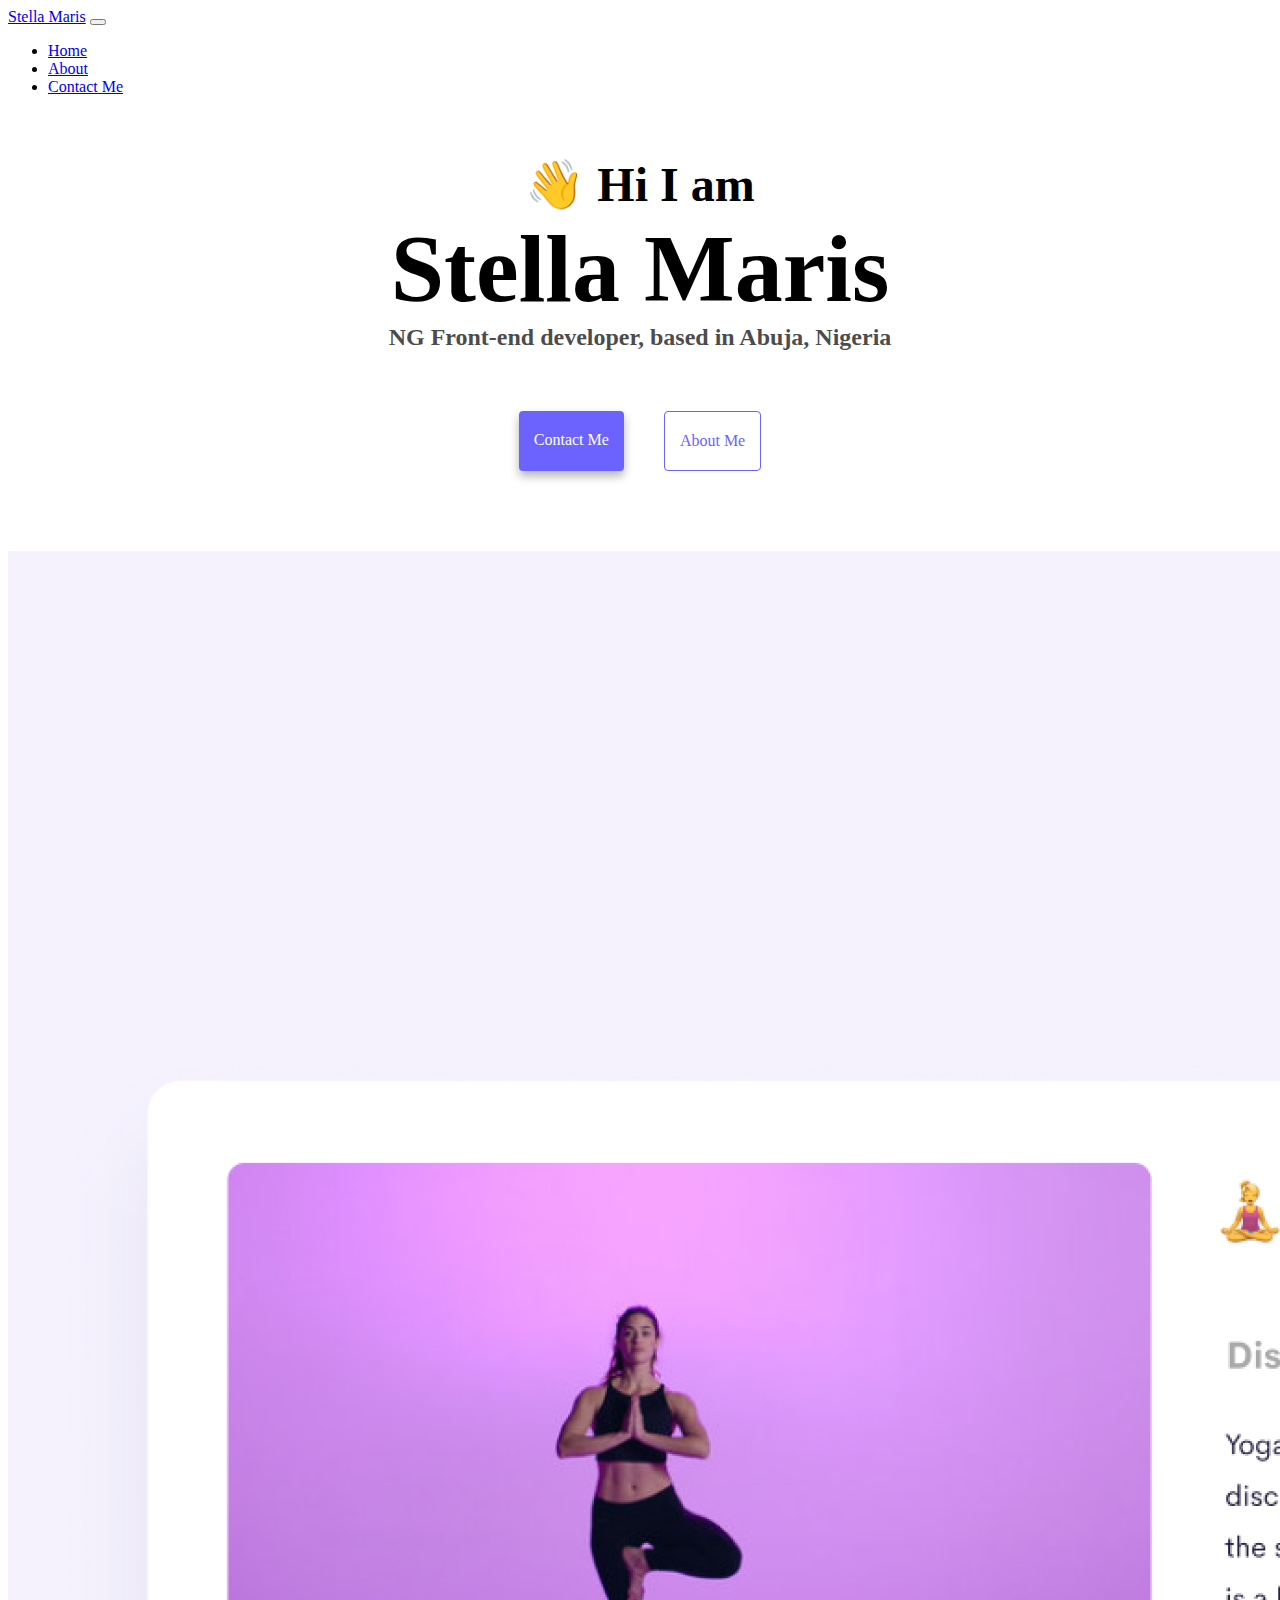
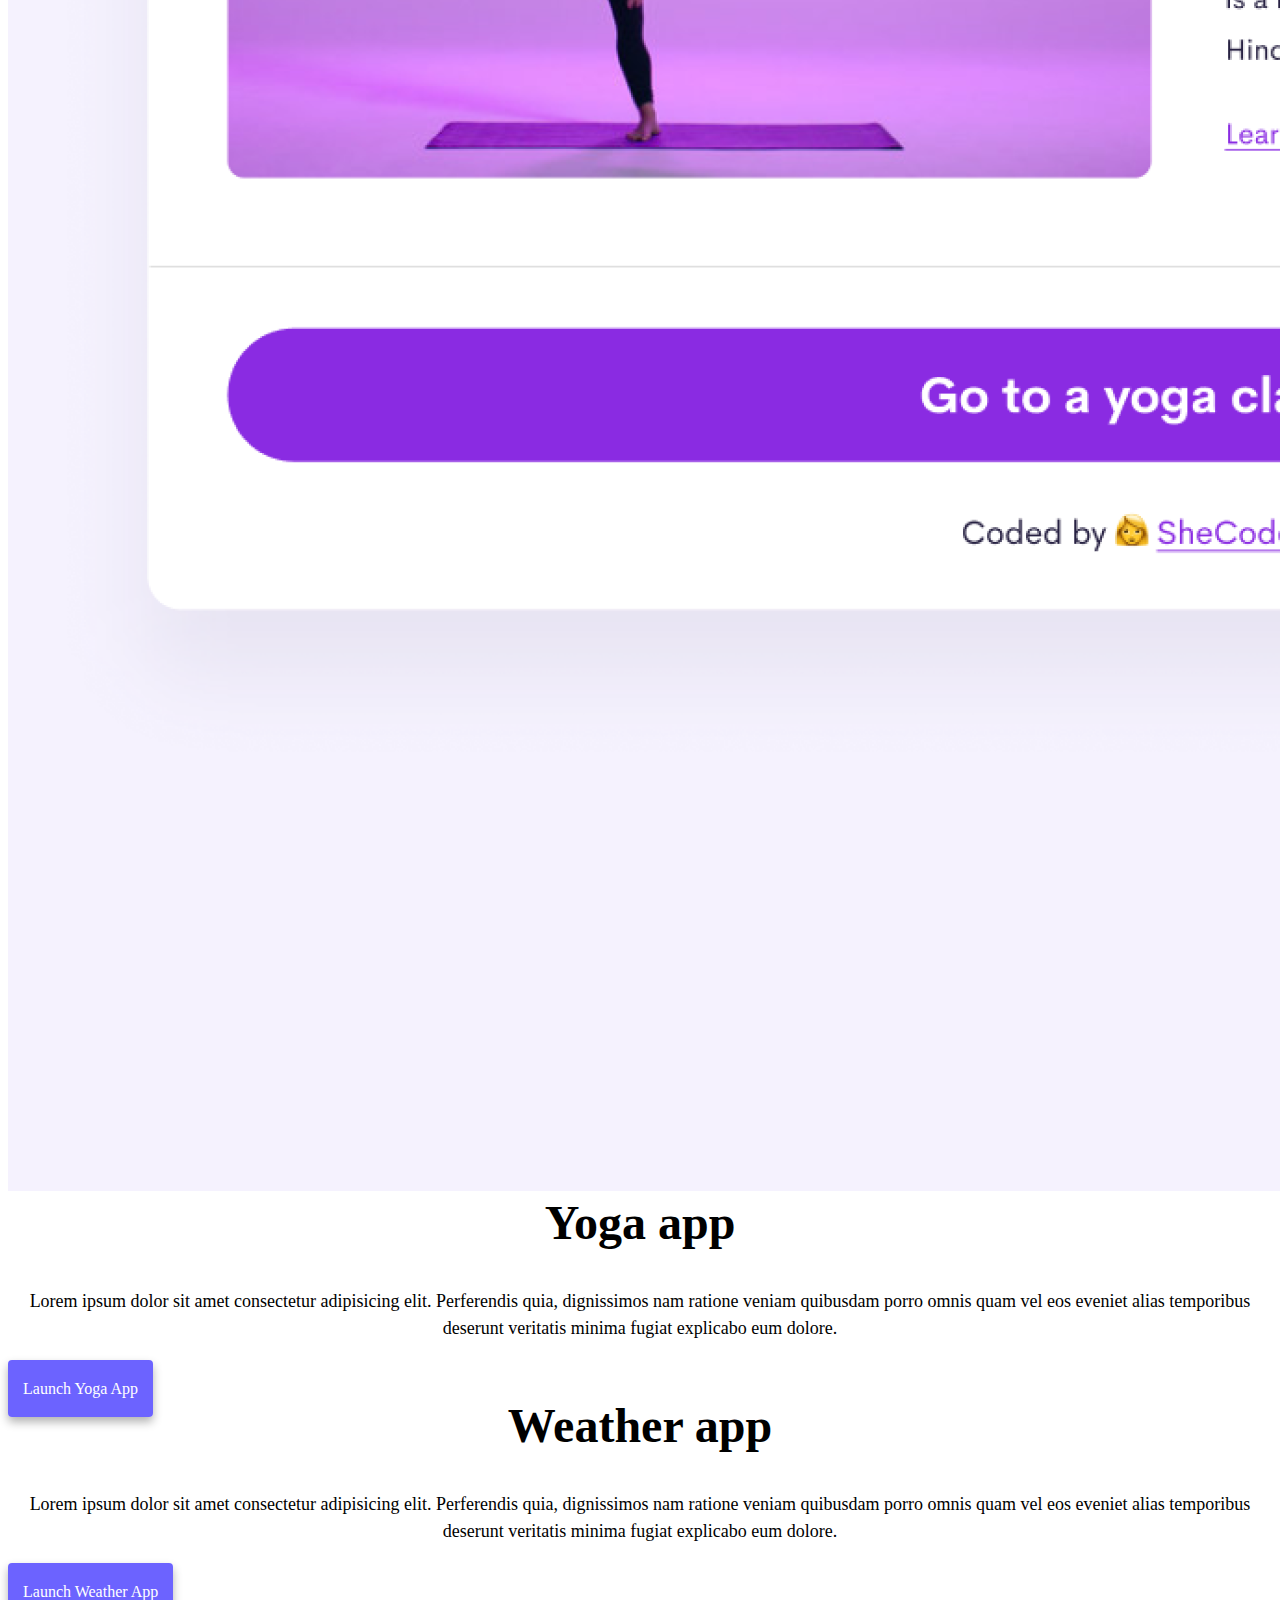
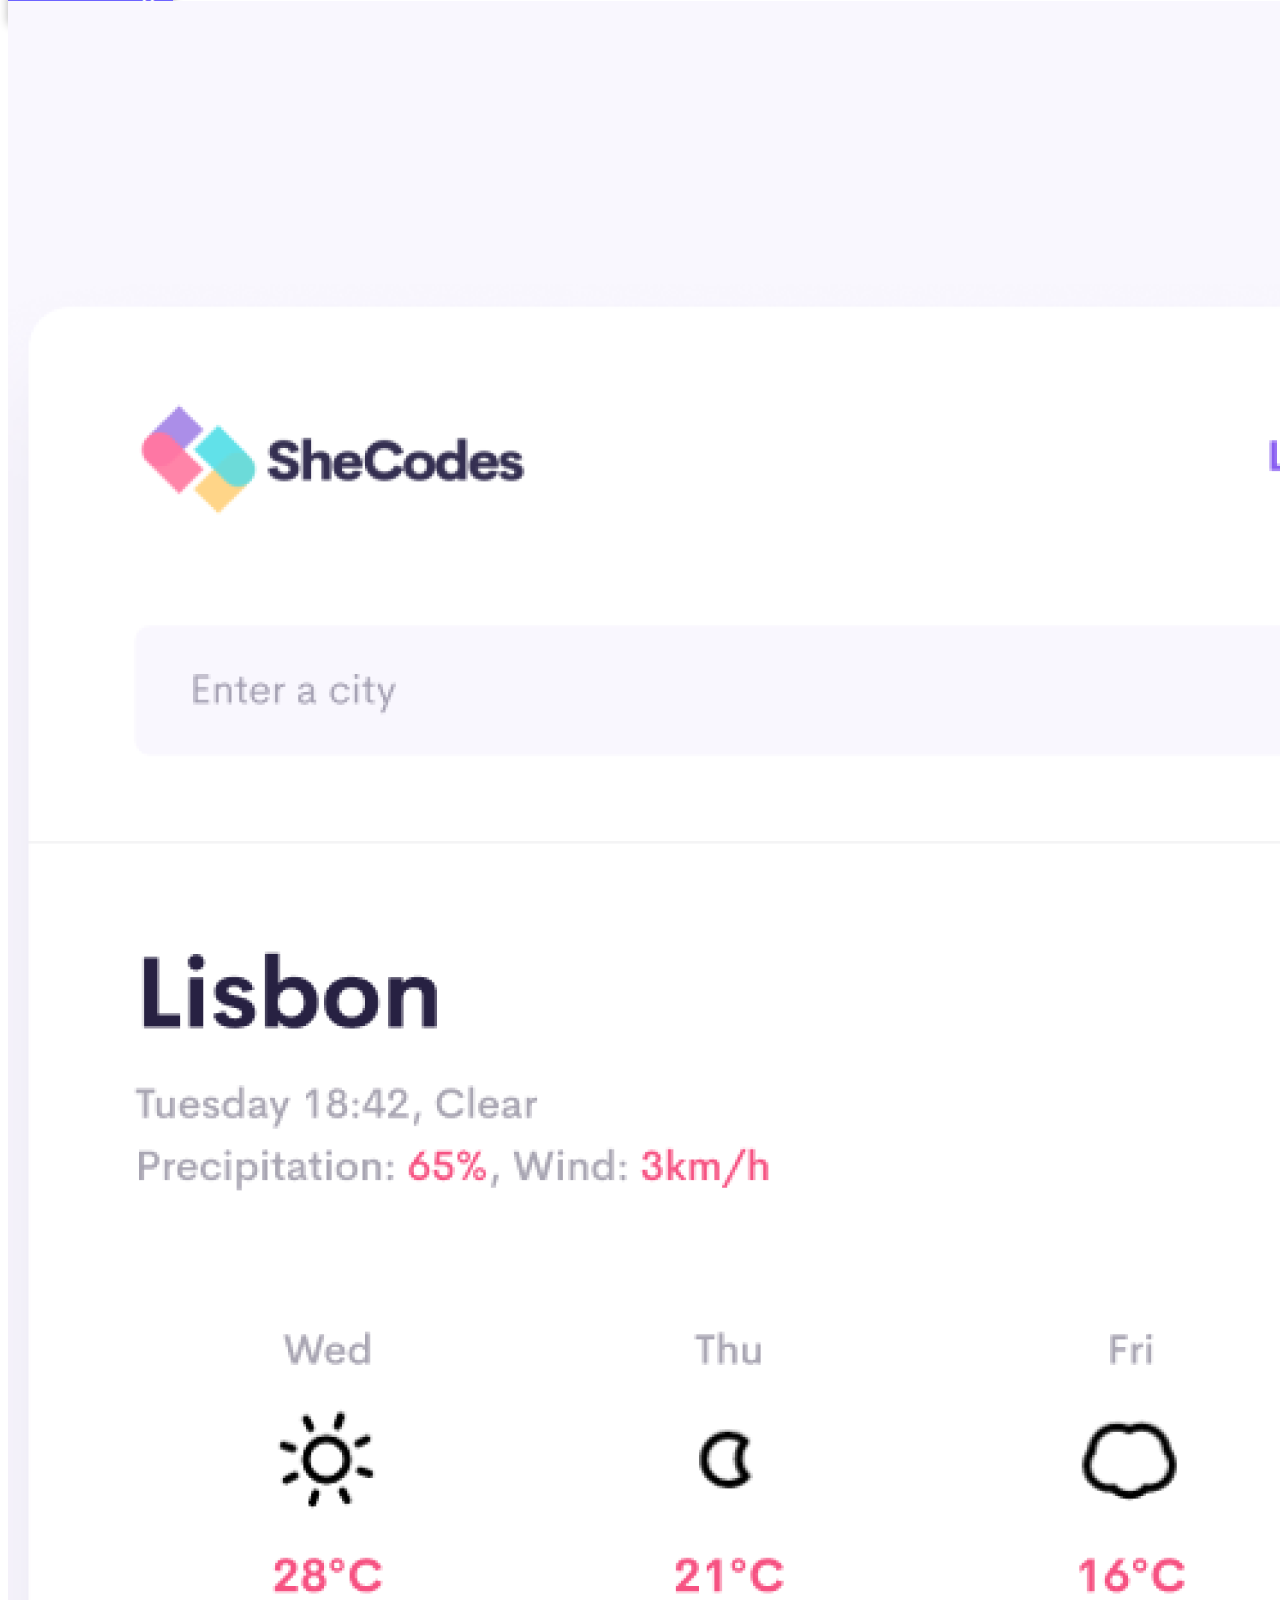
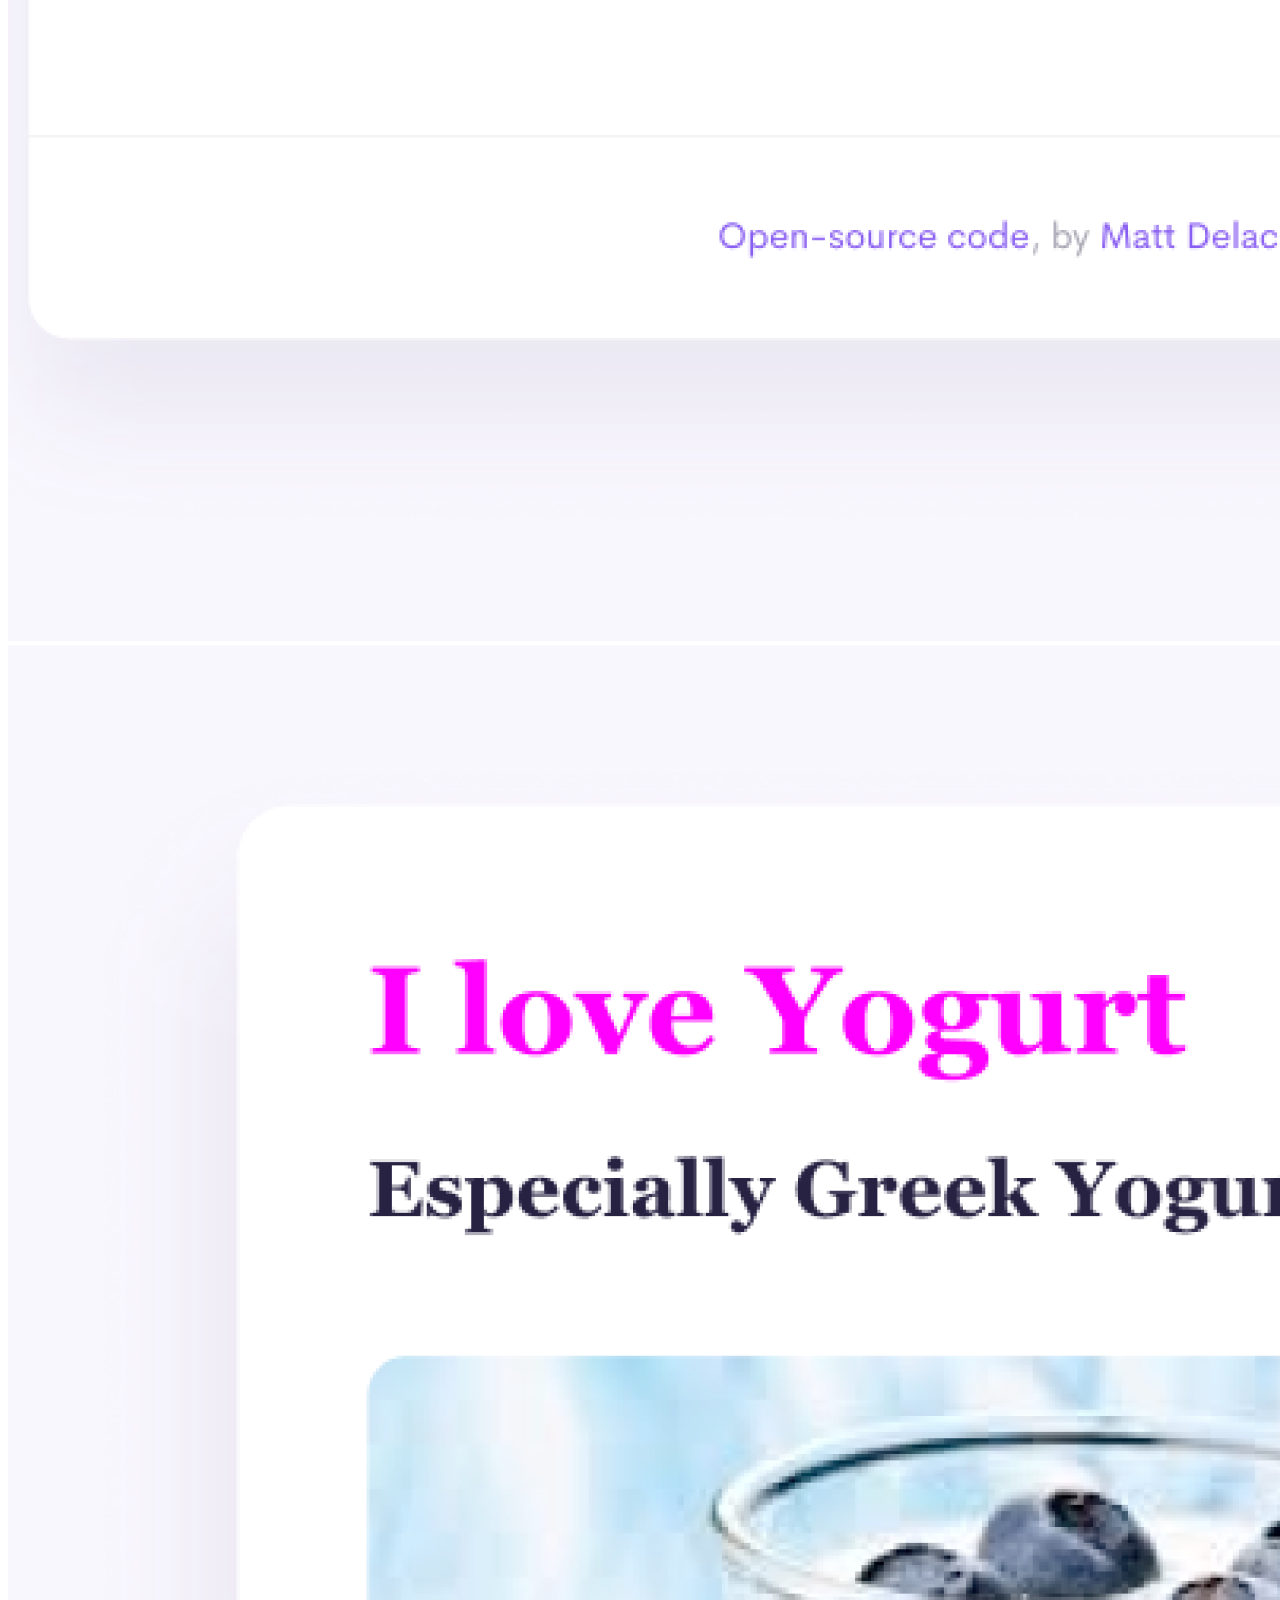
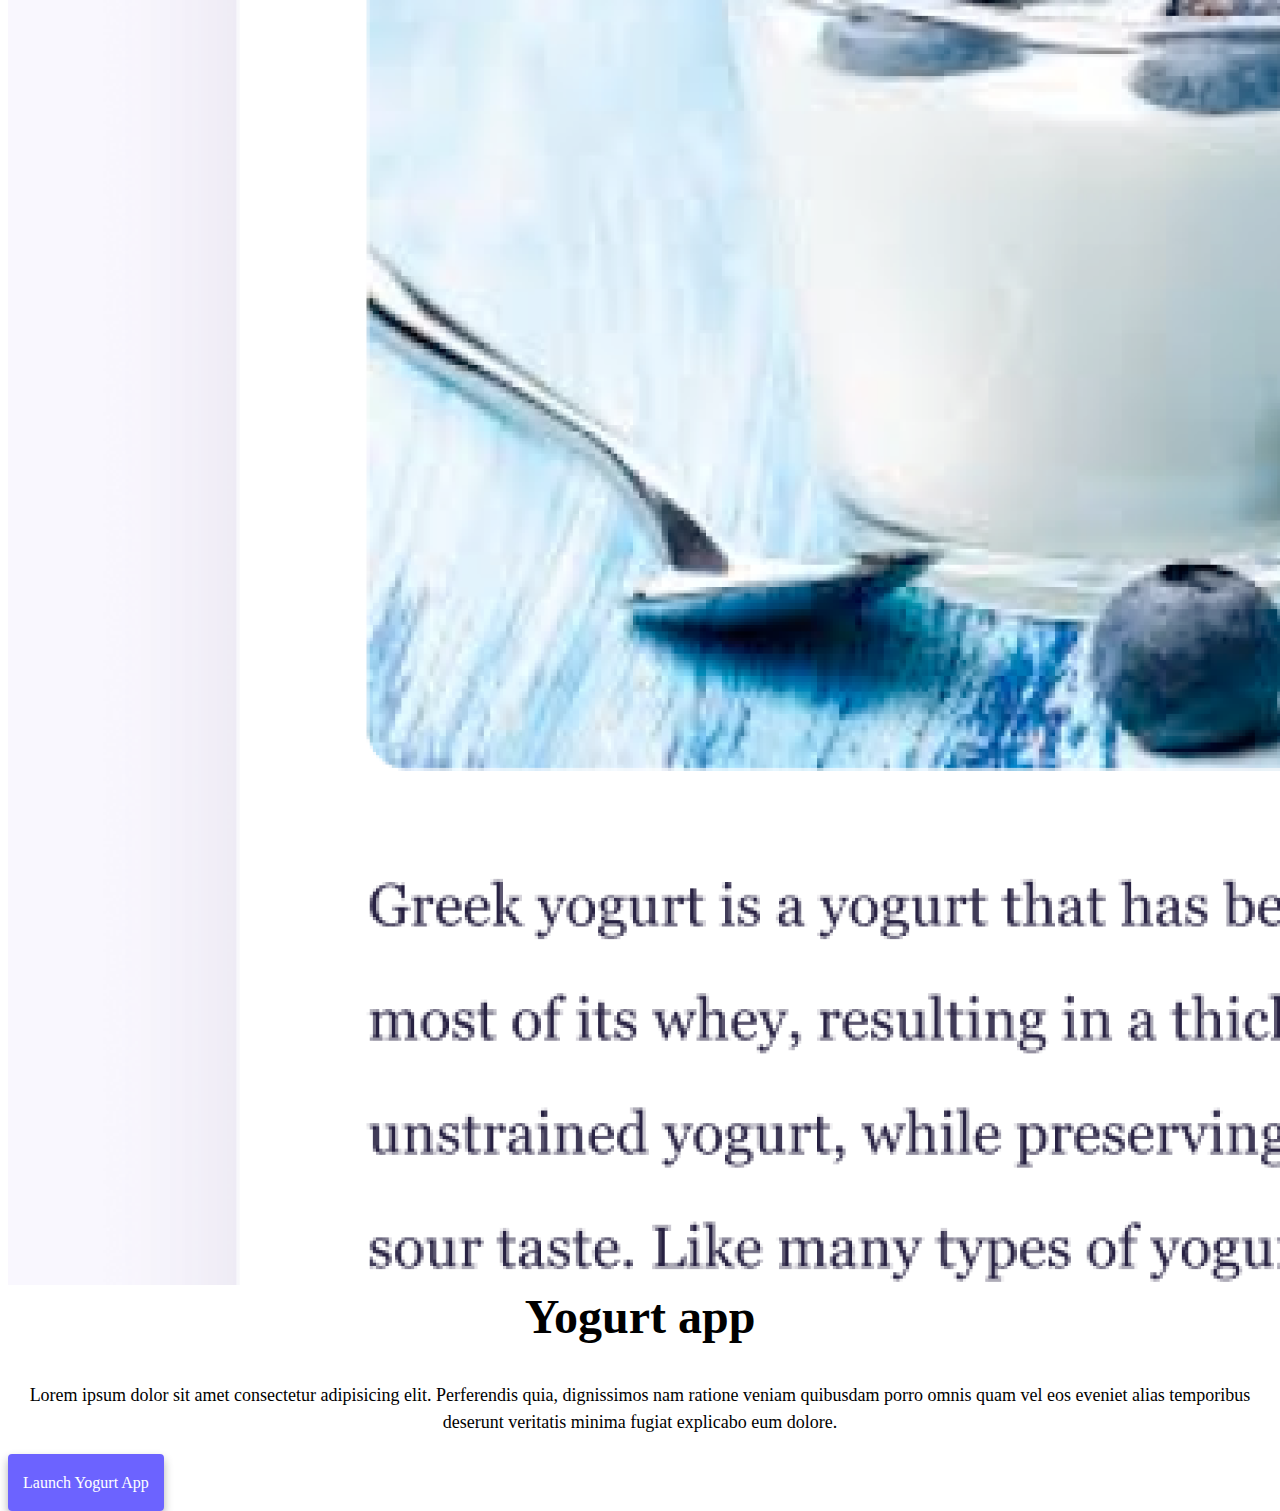
<file: index.html>
<!DOCTYPE html>
<html lang="en">
	<head>
		<meta charset="UTF-8" />
		<meta http-equiv="X-UA-Compatible" content="IE=edge" />
		<meta name="viewport" content="width=device-width, initial-scale=1.0" />
		<title>Frontend Developer | Stella Maris</title>
		<meta
			name="description"
			content="Stella Maris is a front-end developer based in Nigeria, check out his projects and contact him for job inquiries"
		/>
		<!-- CSS only -->
		<link
			href="https://cdn.jsdelivr.net/npm/bootstrap@5.2.0/dist/css/bootstrap.min.css"
			rel="stylesheet"
			integrity="sha384-gH2yIJqKdNHPEq0n4Mqa/HGKIhSkIHeL5AyhkYV8i59U5AR6csBvApHHNl/vI1Bx"
			crossorigin="anonymous"
		/>
		<link rel="stylesheet" href="style.css" />
	</head>
	<!-- JavaScript Bundle with Popper -->
	<script
		src="https://cdn.jsdelivr.net/npm/bootstrap@5.2.0/dist/js/bootstrap.bundle.min.js"
		integrity="sha384-A3rJD856KowSb7dwlZdYEkO39Gagi7vIsF0jrRAoQmDKKtQBHUuLZ9AsSv4jD4Xa"
		crossorigin="anonymous"
	></script>
	<body>
		<div class="container">
			<nav class="navbar navbar-expand-lg bg-light fixed-top">
				<div class="container">
					<a class="navbar-brand" href="#">Stella Maris</a>
					<button
						class="navbar-toggler"
						type="button"
						data-bs-toggle="collapse"
						data-bs-target="#navbarNav"
						aria-controls="navbarNav"
						aria-expanded="false"
						aria-label="Toggle navigation"
					>
						<span class="navbar-toggler-icon"></span>
					</button>
					<div class="collapse navbar-collapse" id="navbarNav">
						<ul class="navbar-nav">
							<li class="nav-item">
								<a class="nav-link active" aria-current="page" href="index.html">Home</a>
							</li>
							<li class="nav-item">
								<a class="nav-link" href="about.html">About</a>
							</li>
							<li class="nav-item">
								<a class="nav-link" href="about.html#contact">Contact Me</a>
							</li>
						</ul>
					</div>
				</div>
			</nav>
			<div class="header mx-auto">
				<h2>👋 Hi I am</h2>
				<h1>Stella Maris</h1>
				<h3>NG Front-end developer, based in Abuja, Nigeria</h3>
				<div class="navigation-links">
					<a href="about.html#contact" class="contact-link" title="Contact Me">Contact me</a>
					<a href="about.html" class="about-link" title="About me">About me</a>
				</div>
			</div>
			<div class="row portfolio">
				<div class="col-md-6">
					<img src="images/yoga.png" class="img-fluid rounded" alt="Yoga App" />
				</div>
				<div class="col-md-6">
					<h2 class="mb-3 text-left">Yoga app</h2>
					<p>
						Lorem ipsum dolor sit amet consectetur adipisicing elit. Perferendis quia, dignissimos nam ratione veniam
						quibusdam porro omnis quam vel eos eveniet alias temporibus deserunt veritatis minima fugiat explicabo eum
						dolore.
					</p>
					<div class="mt-5">
						<a href="#" class="primary-link">Launch Yoga App</a>
					</div>
				</div>
			</div>
			<div class="container portfolio">
				<div class="row mt-5">
					<div class="col-md-6">
						<h2 class="mb-3">Weather app</h2>
						<p>
							Lorem ipsum dolor sit amet consectetur adipisicing elit. Perferendis quia, dignissimos nam ratione veniam
							quibusdam porro omnis quam vel eos eveniet alias temporibus deserunt veritatis minima fugiat explicabo eum
							dolore.
						</p>
						<div class="mb-5 mt-5 primary-link-div">
							<a href="#" class="primary-link">Launch Weather App</a>
						</div>
					</div>
					<div class="col-md-6">
						<img src="images/weather.png" class="img-fluid rounded" alt="Weather App" />
					</div>
				</div>
				<div class="row mt-5">
					<div class="col-md-6">
						<img src="images/yogurt.png" class="img-fluid rounded" alt="Yogurt App" />
					</div>
					<div class="col-md-6">
						<h2 class="mb-3">Yogurt app</h2>
						<p>
							Lorem ipsum dolor sit amet consectetur adipisicing elit. Perferendis quia, dignissimos nam ratione veniam
							quibusdam porro omnis quam vel eos eveniet alias temporibus deserunt veritatis minima fugiat explicabo eum
							dolore.
						</p>
						<div class="mt-5 primary-link-div">
							<a href="#" class="primary-link">Launch Yogurt App</a>
						</div>
					</div>
				</div>
			</div>
		</div>
	</body>
</html>
</file>
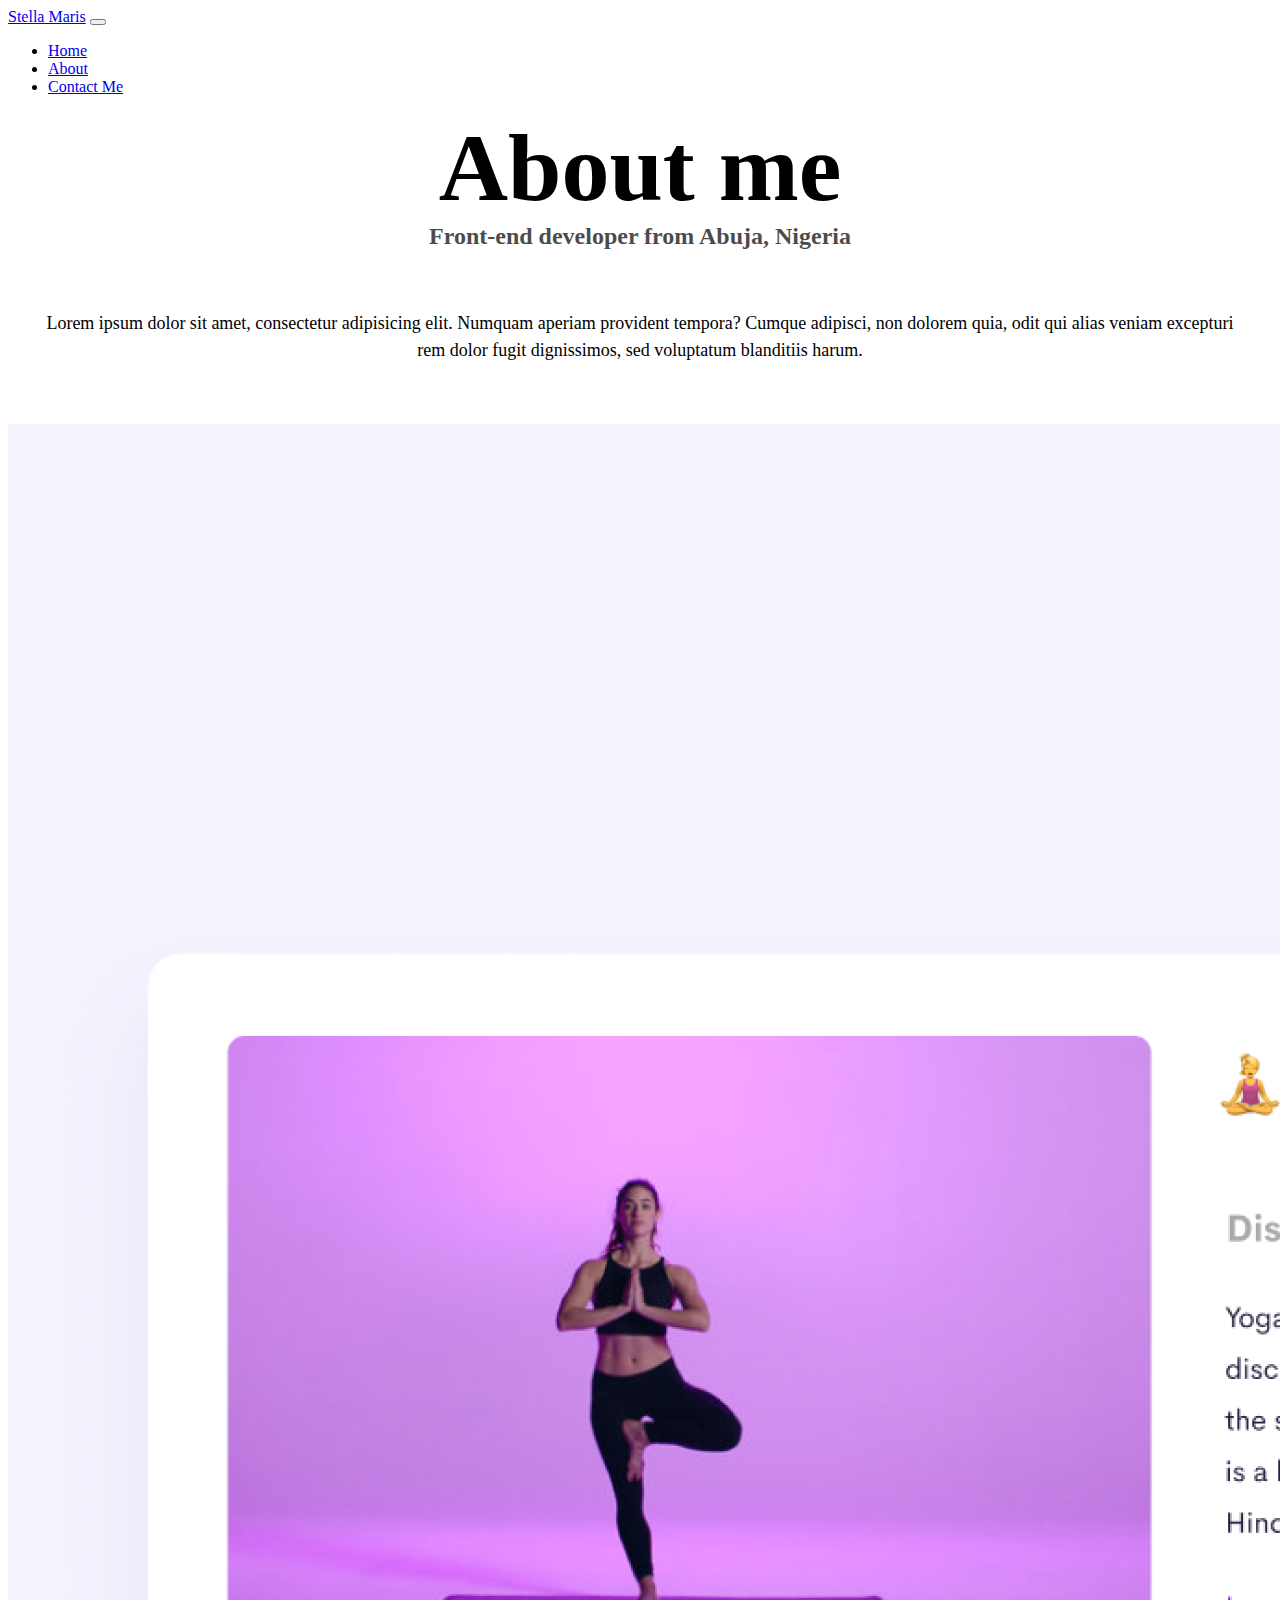
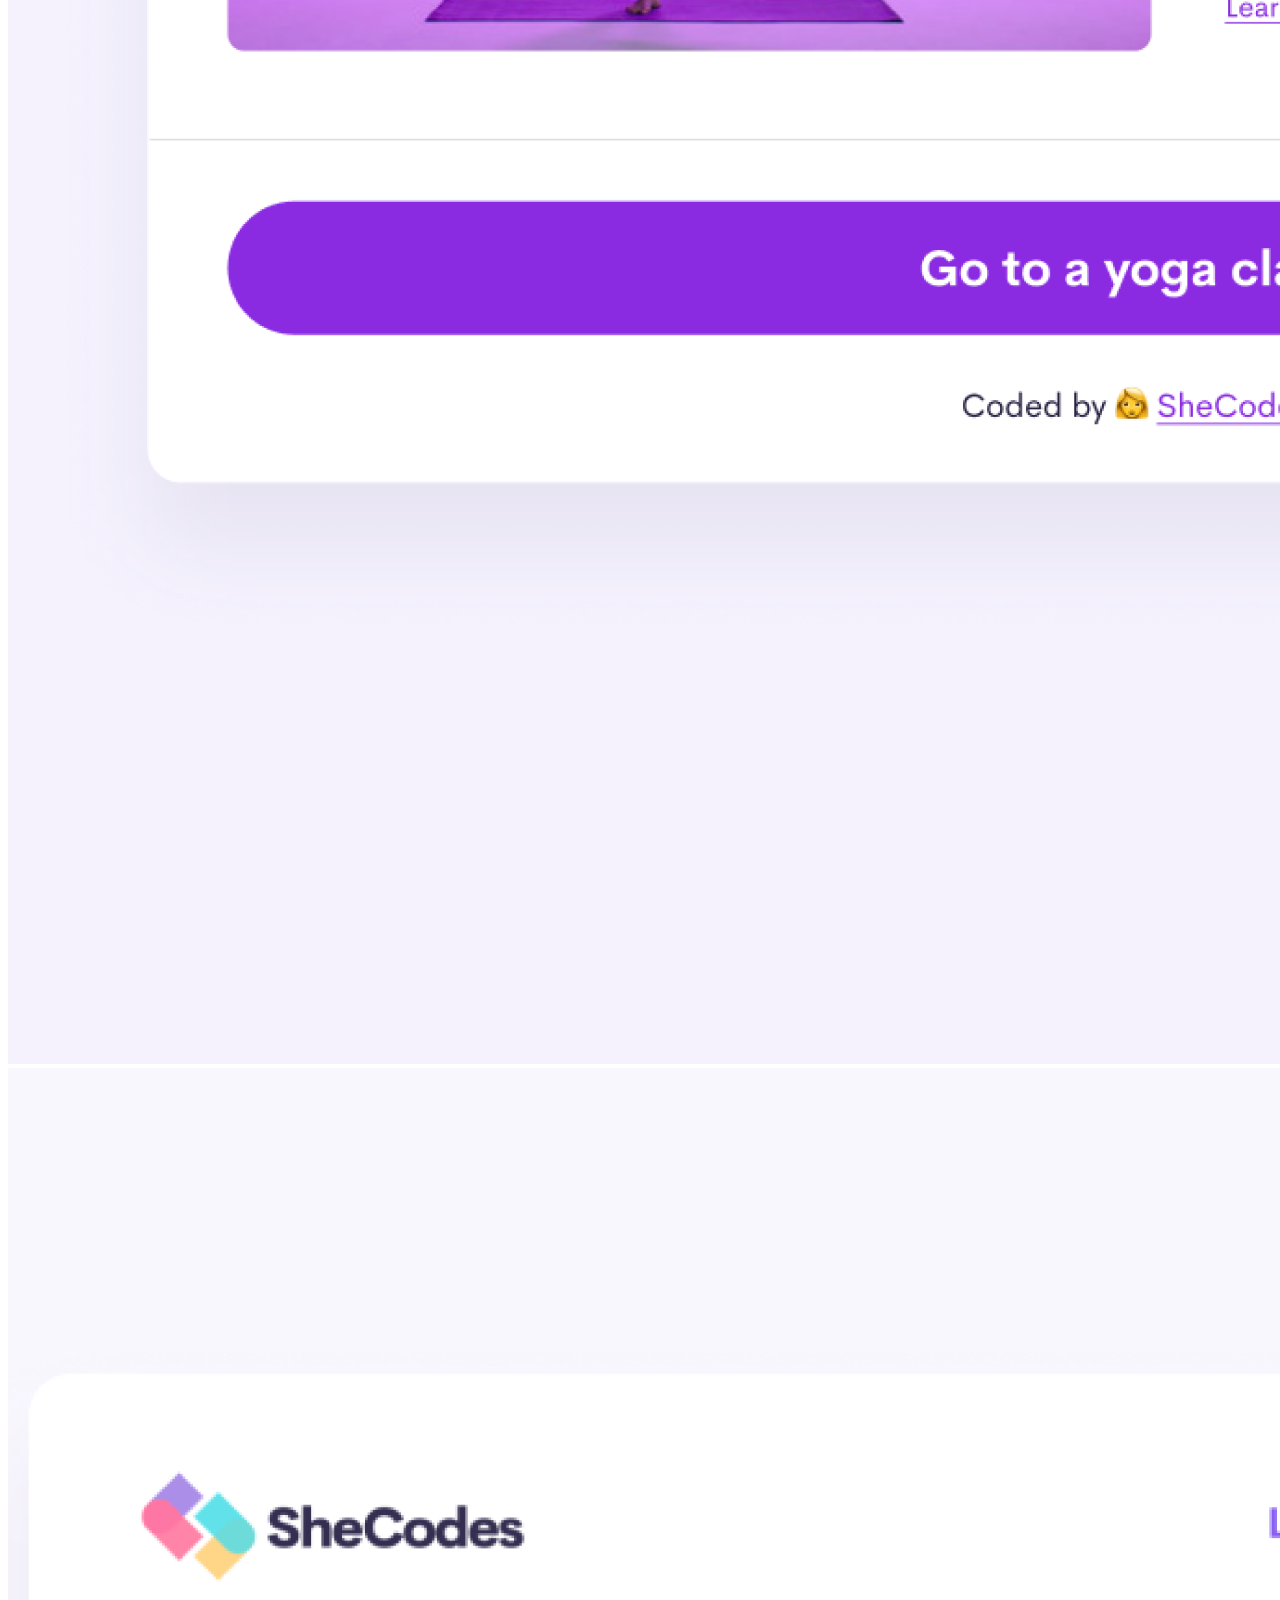
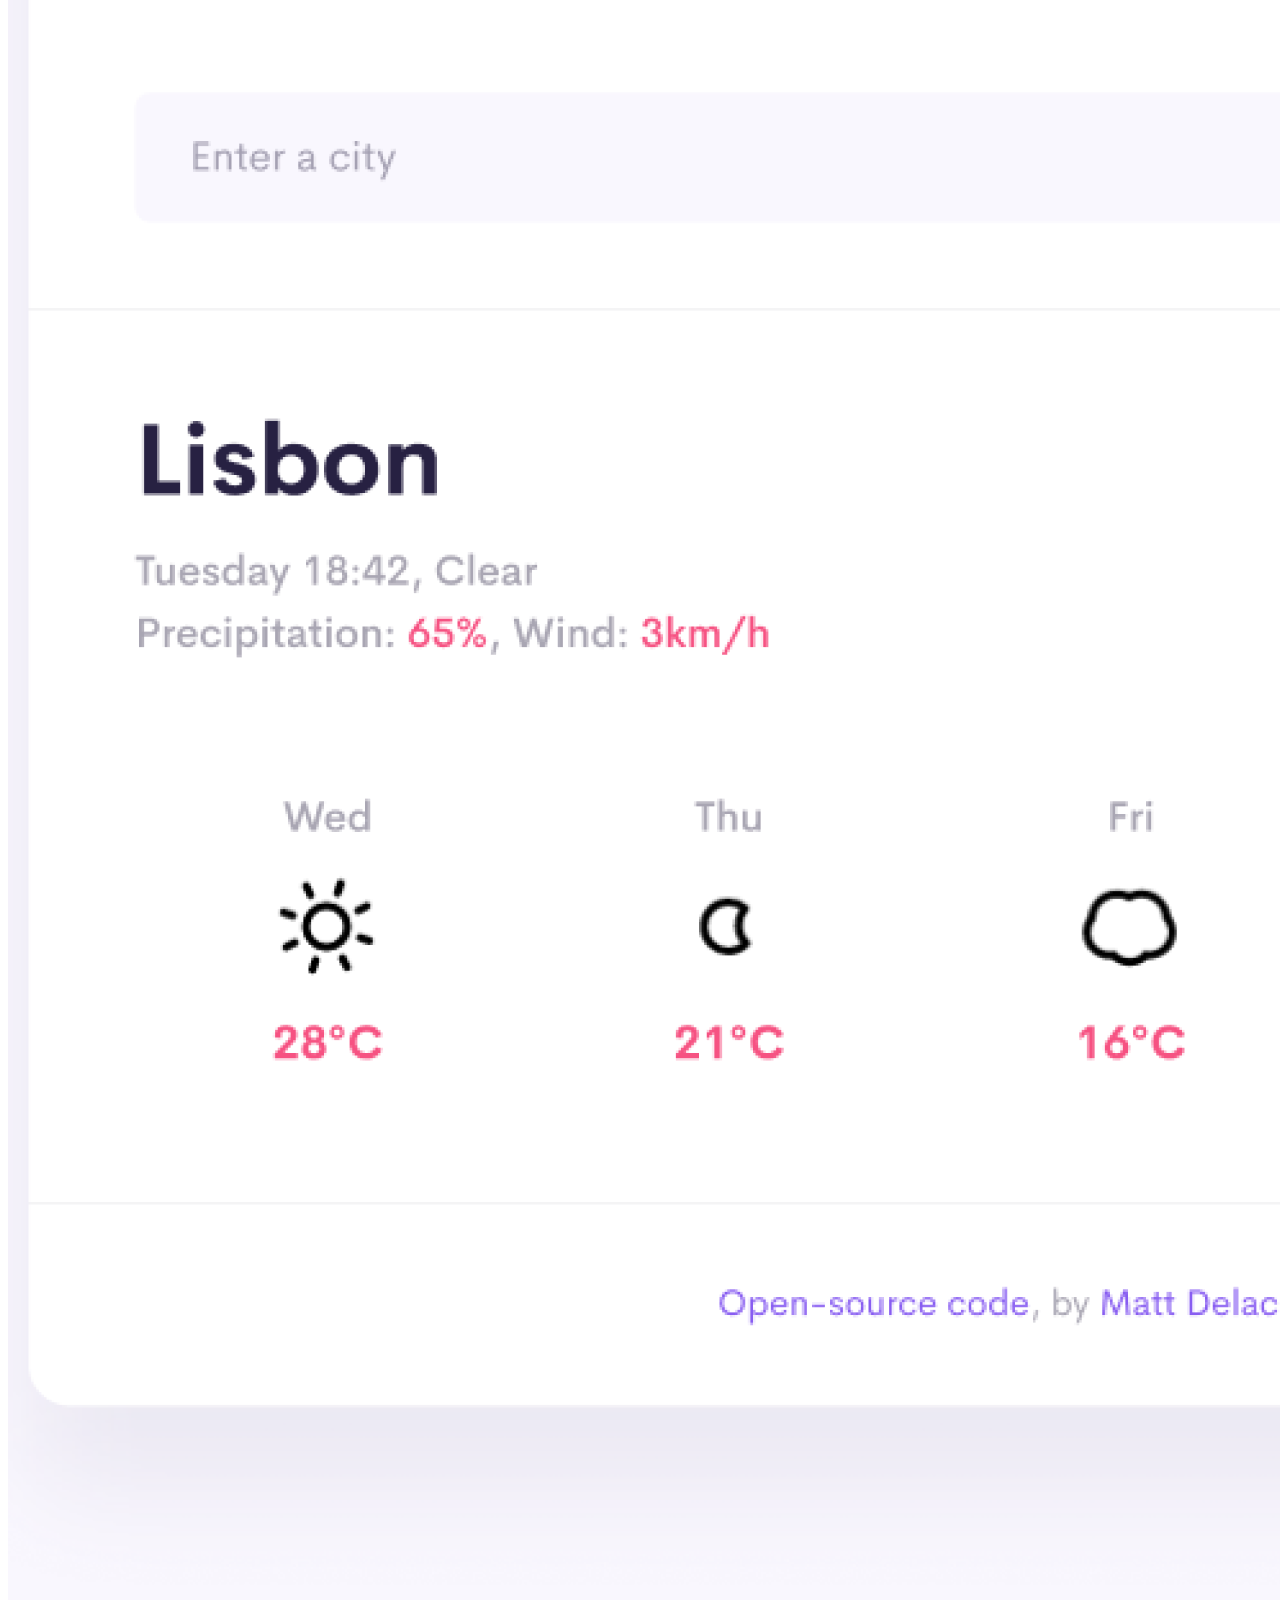
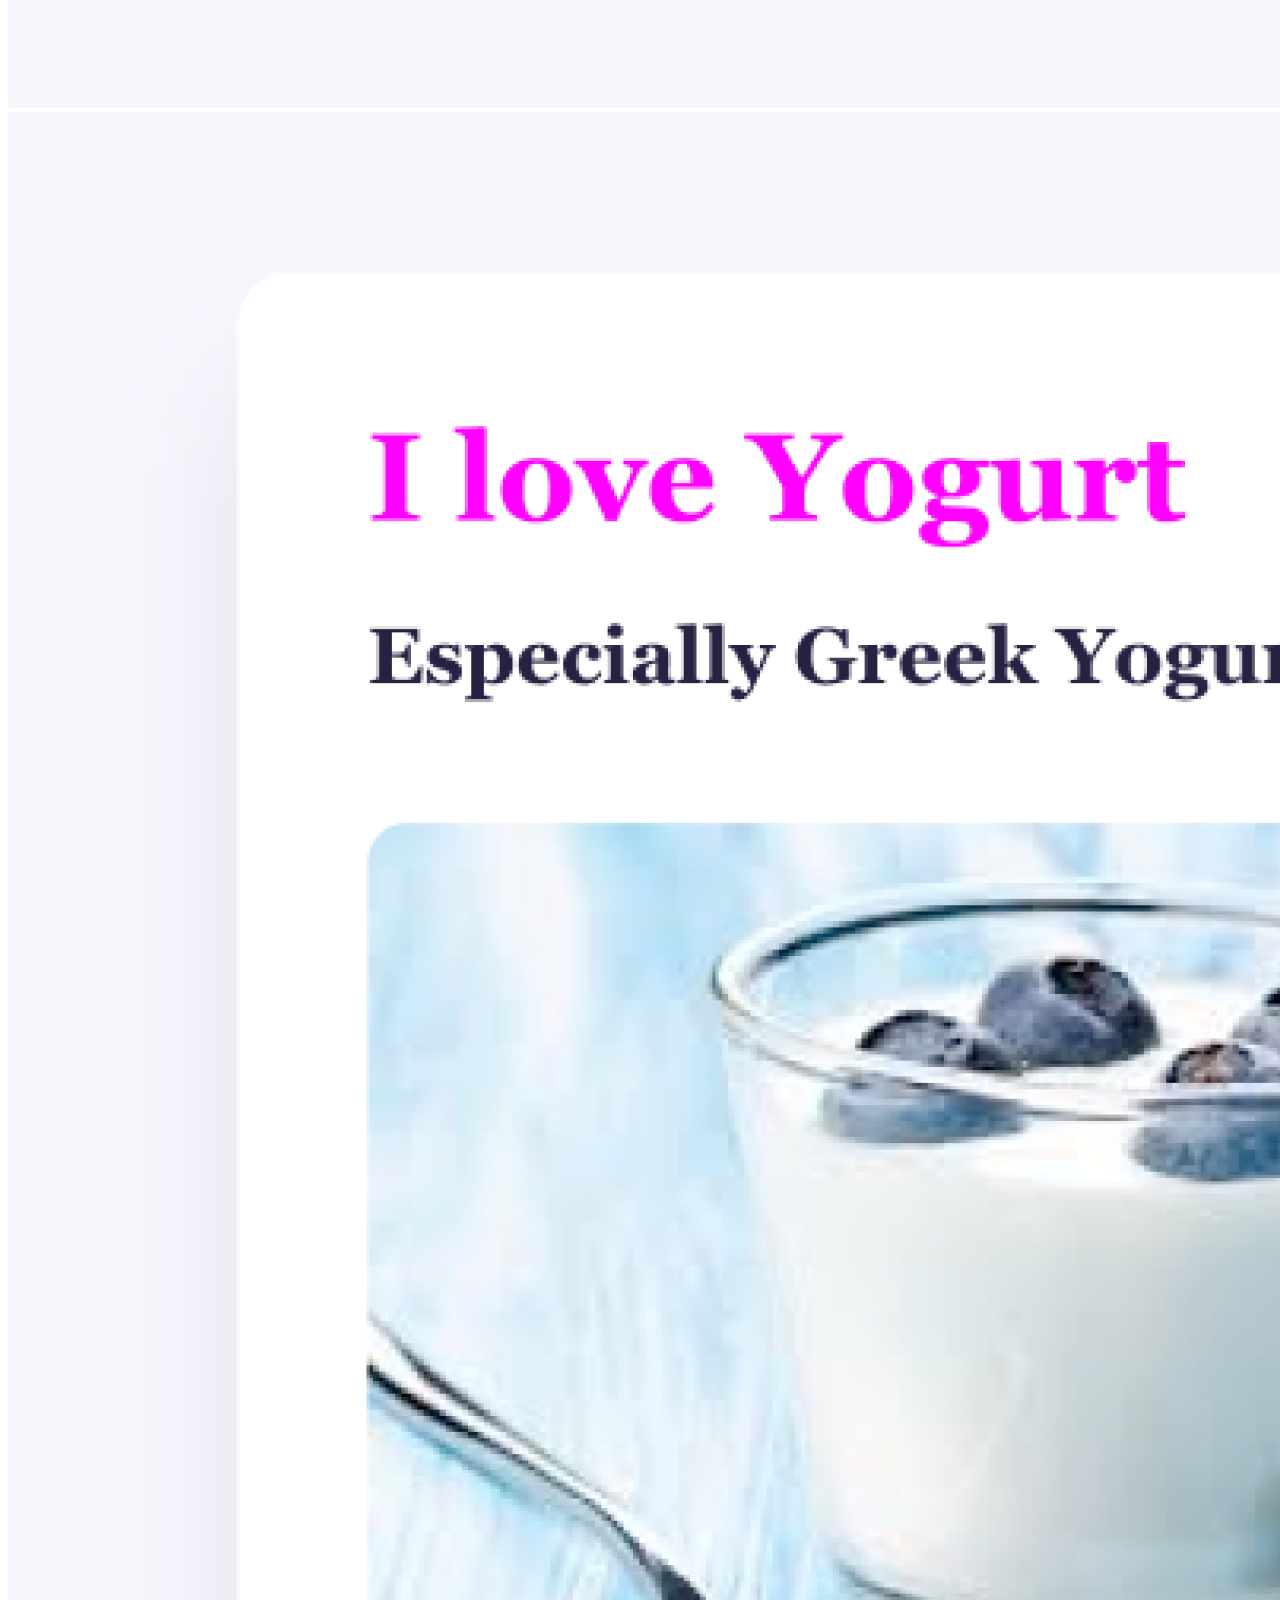
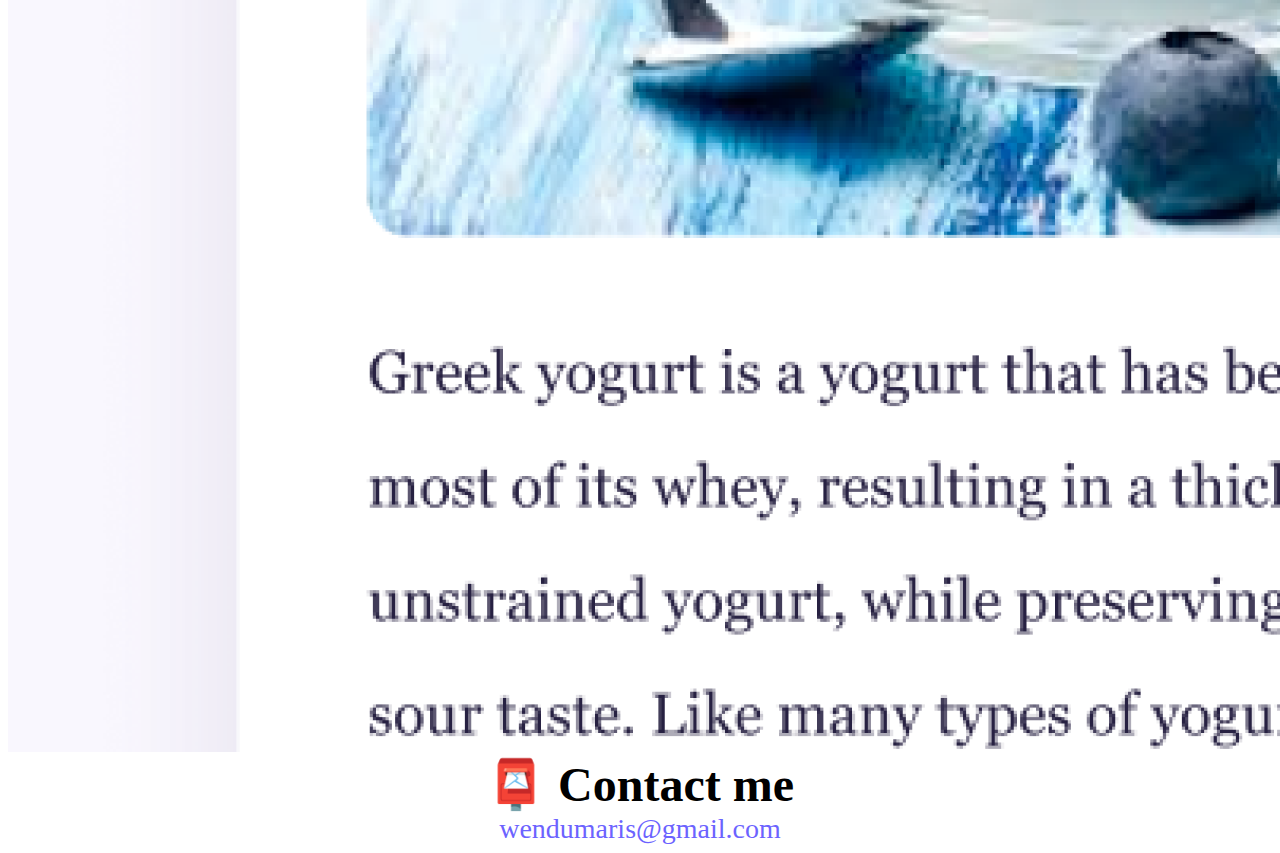
<file: about.html>
<!DOCTYPE html>
<html lang="en">
	<head>
		<meta charset="UTF-8" />
		<meta http-equiv="X-UA-Compatible" content="IE=edge" />
		<meta name="viewport" content="width=device-width, initial-scale=1.0" />
		<title>About Stella Maris</title>
		<meta name="description" content="About Stella Maris, a front-end developer based in Nigeria">
		<!-- CSS only -->
		<link
			href="https://cdn.jsdelivr.net/npm/bootstrap@5.2.0/dist/css/bootstrap.min.css"
			rel="stylesheet"
			integrity="sha384-gH2yIJqKdNHPEq0n4Mqa/HGKIhSkIHeL5AyhkYV8i59U5AR6csBvApHHNl/vI1Bx"
			crossorigin="anonymous"
		/>
		<link rel="stylesheet" href="style.css" />
	</head>
	<!-- JavaScript Bundle with Popper -->
	<script
		src="https://cdn.jsdelivr.net/npm/bootstrap@5.2.0/dist/js/bootstrap.bundle.min.js"
		integrity="sha384-A3rJD856KowSb7dwlZdYEkO39Gagi7vIsF0jrRAoQmDKKtQBHUuLZ9AsSv4jD4Xa"
		crossorigin="anonymous"
	></script>
	<body>
		<div class="container">
			<nav class="navbar navbar-expand-lg bg-light fixed-top">
				<div class="container">
					<a class="navbar-brand" href="#">Stella Maris</a>
					<button
						class="navbar-toggler"
						type="button"
						data-bs-toggle="collapse"
						data-bs-target="#navbarNav"
						aria-controls="navbarNav"
						aria-expanded="false"
						aria-label="Toggle navigation"
					>
						<span class="navbar-toggler-icon"></span>
					</button>
					<div class="collapse navbar-collapse" id="navbarNav">
						<ul class="navbar-nav">
							<li class="nav-item">
								<a class="nav-link active" aria-current="page" href="index.html">Home</a>
							</li>
							<li class="nav-item">
								<a class="nav-link" href="about.html">About</a>
							</li>
							<li class="nav-item">
								<a class="nav-link" href="about.html#contact">Contact Me</a>
							</li>
						</ul>
					</div>
				</div>
			</nav>
			<h1 class="mt-5">About me</h1>
			<h3>Front-end developer from Abuja, Nigeria</h3>
			<div class="about-paragraphs text-center">
				<p>
					Lorem ipsum dolor sit amet, consectetur adipisicing elit. Numquam aperiam provident tempora? Cumque adipisci, non
					dolorem quia, odit qui alias veniam excepturi rem dolor fugit dignissimos, sed voluptatum blanditiis harum.
				</p>
			</div>
			<div class="container">
      <div class="row">
        <div class="col-sm-4">
          <img src="images/yoga.png" class="img-fluid p-2 shadow rounded" alt="Yogo website">
        </div>
        <div class="col-sm-4">
          <img src="images/weather.png" class="img-fluid p-2 shadow rounded" alt="Weather App">
        </div>
        <div class="col-sm-4">
          <img src="images/yogurt.png" class="img-fluid p-2 shadow rounded" alt="Yogurt App">
        </div>
      </div>
    </div>
			</div>
			<div id="contact" class="mt-5">
				<h2>📮 Contact me</h2>
				<a href="mailto:[email]" class="email-link" title="Send an email"> wendumaris@gmail.com </a>
			</div>
		</div>
	</body>
</html>
</file>
<file: style.css>
:root {
	--primary-color: #6c63ff;
	--secondary-color: #f5f2fe;
	--box-shadow: 0 5px 10px rgba(0, 0, 0, 0.3);
}

.header {
	margin: 60px auto;
	max-width: 800px;
}

h1,
h2,
h3 {
	text-align: center;
	margin: 0;
}

h1 {
	font-size: 96px;
}

h2 {
	font-size: 48px;
}

h3 {
	font-size: 24px;
	opacity: 0.7;
}

p {
	/* background: var(--secondary-color); */
	padding: 20px;
	border-radius: 4px;
	font-size: 18px;
	line-height: 1.5;
	text-align: center;
}

.navigation-links {
	display: flex;
	margin-top: 40px;
	justify-content: center;
}

.navigation-links a {
	margin: 20px;
	border-radius: 4px;
	padding: 20px 15px;
	text-decoration: none;
	text-transform: capitalize;
}

.contact-link {
	background: var(--primary-color);
	box-shadow: var(--box-shadow);
	color: white;
}

.about-link {
	color: var(--primary-color);
	border: 1px solid var(--primary-color);
}

.homepage-link {
	color: var(--primary-color);
	text-align: center;
	display: block;
}

.about-paragraphs {
	display: flex;
	margin: 30px 0;
}

.about-paragraphs p {
	margin: 10px;
}

.email-link {
	display: flex;
	justify-content: center;
	color: var(--primary-color);
	font-size: 28px;
	text-decoration: none;
}

.email-link:hover {
	text-decoration: underline;
}

.primary-link {
	border-radius: 4px;
	padding: 20px 15px;
	text-decoration: none;
	text-transform: capitalize;
	background: var(--primary-color);
	box-shadow: var(--box-shadow);
	color: white;
}

@media screen and (max-width: 800px) {
	.header h1,
	.header h2,
	.header h3 {
		line-height: 1.5;
	}
	h1 {
		font-size: 45px;
	}

	h2 {
		font-size: 30px;
	}

	h3 {
		font-size: 14px;
	}
	p {
		font-size: 14px;
	}
	.navigation-links a {
		margin: 0 16px;
		padding: 10px 15px;
	}

	.portfolio img {
		display: none;
	}

	.primary-link {
		padding: 15px;
		margin-top: 3px auto;
		display: block;
		text-align: center;
	}
	.about-paragraphs {
		margin: 0;
	}
}
</file>
